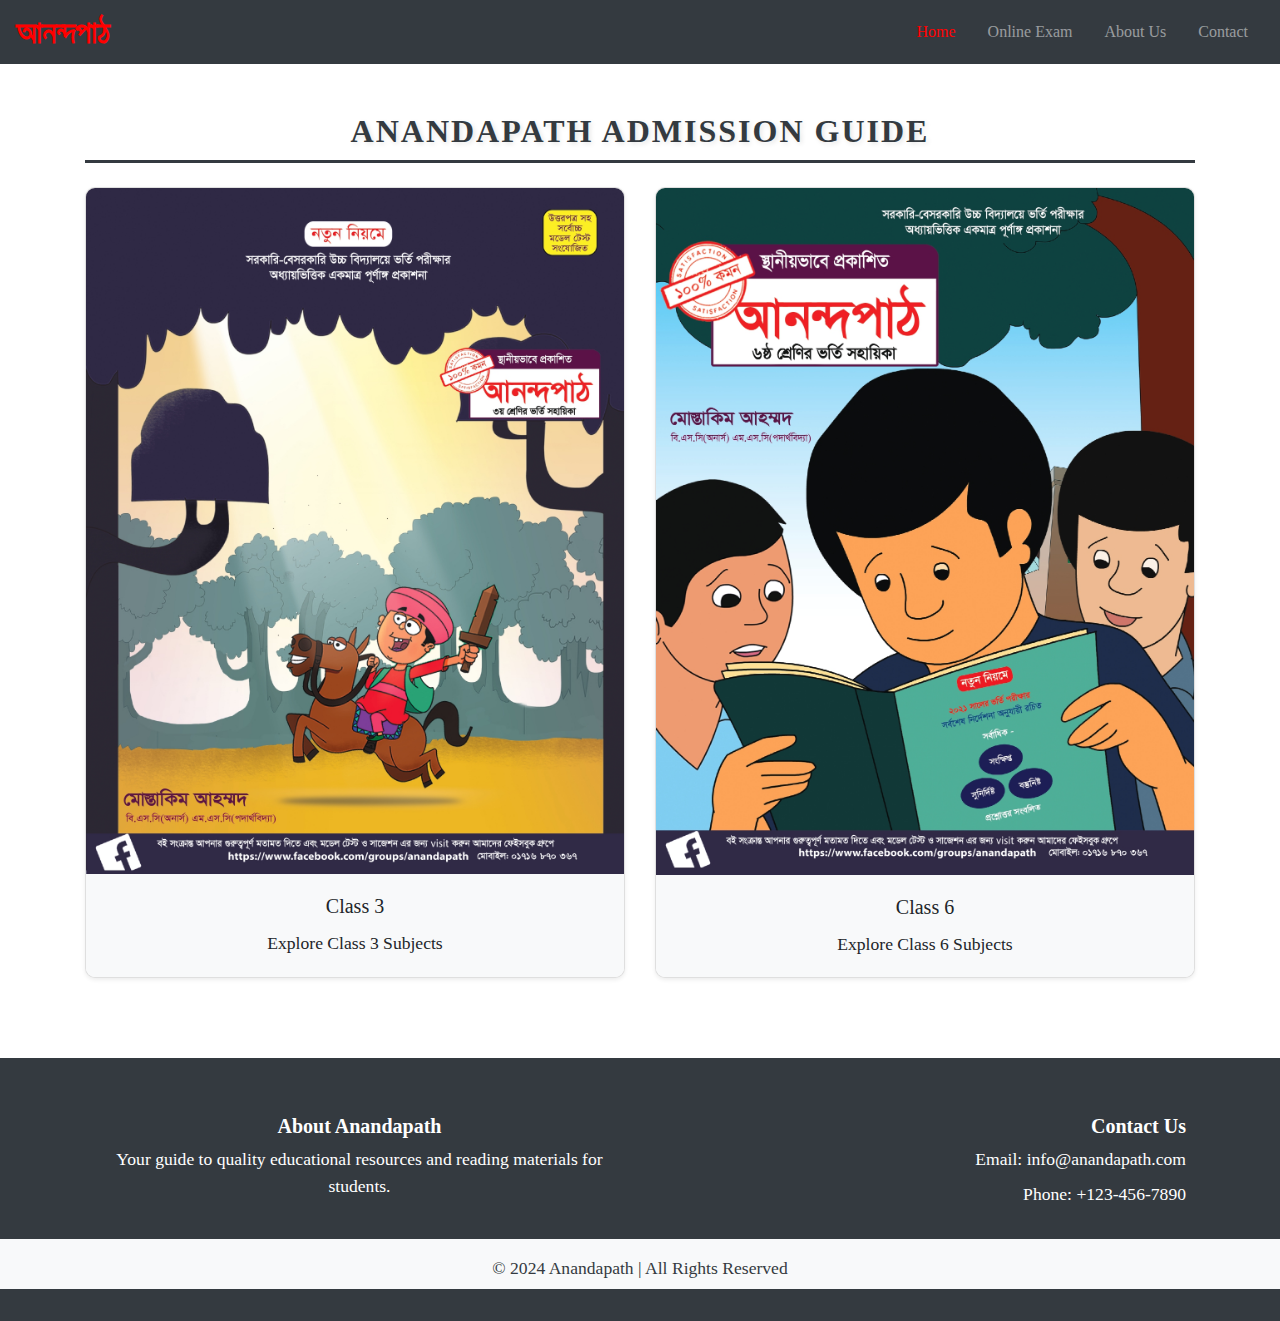
<file: index.html>
<!DOCTYPE html>
<html lang="en">

<head>
    <meta charset="UTF-8">
    <meta name="viewport" content="width=device-width, initial-scale=1.0">
    <title>Anandapath - Home</title>
    <link rel="stylesheet" href="https://stackpath.bootstrapcdn.com/bootstrap/4.5.2/css/bootstrap.min.css">
    <link rel="stylesheet" href="css/style.css"> <!-- Linking the external stylesheet -->
</head>

<body>

    <!-- Navbar -->
    <nav class="navbar navbar-expand-lg navbar-dark bg-dark">
        <a class="navbar-brand" href="index.html">আনন্দপাঠ</a> <!-- Updated with your brand name -->
        <button class="navbar-toggler" type="button" data-toggle="collapse" data-target="#navbarNav"
            aria-controls="navbarNav" aria-expanded="false" aria-label="Toggle navigation">
            <span class="navbar-toggler-icon"></span>
        </button>
        <div class="collapse navbar-collapse" id="navbarNav">
            <ul class="navbar-nav ml-auto">
                <li class="nav-item">
                    <a class="nav-link active" href="index.html">Home</a>
                </li>
                <li class="nav-item">
                    <a class="nav-link" href="exam.html">Online Exam</a>
                </li>
                <li class="nav-item"></li>
                <a class="nav-link" href="about.html">About Us</a>
                </li>
                <li class="nav-item">
                    <a class="nav-link" href="contact.html">Contact</a>
                </li>
            </ul>
        </div>
    </nav>


    <!-- Header Section -->
    <!-- Header Section -->
    <div class="container mt-5">
        <h2 class="header-title text-center">Anandapath Admission Guide</h2>
    </div>
    <!-- Class 3 and Class 6 Cards with Images -->
    <div class="container mt-4">
        <div class="row">
            <!-- Class 3 -->
            <div class="col-md-6">
                <a href="class3.html" class="card-link">
                    <div class="card shadow-sm">
                        <img src="images/class3.jpg" class="card-img-top img-fluid" alt="Class 3">
                        <div class="card-body text-center">
                            <h5 class="card-title">Class 3</h5>
                            <p class="card-text">Explore Class 3 Subjects</p>
                        </div>
                    </div>
                </a>
            </div>

            <!-- Class 6 -->
            <div class="col-md-6">
                <a href="class6.html" class="card-link">
                    <div class="card shadow-sm">
                        <img src="images/class6.jpg" class="card-img-top img-fluid" alt="Class 6">
                        <div class="card-body text-center">
                            <h5 class="card-title">Class 6</h5>
                            <p class="card-text">Explore Class 6 Subjects</p>
                        </div>
                    </div>
                </a>
            </div>
        </div>
    </div>

    <!-- Footer -->
    <footer class="bg-dark text-white text-center text-lg-start mt-5">
        <div class="container p-4">
            <div class="row">
                <div class="col-md-6">
                    <h5>About Anandapath</h5>
                    <p>Your guide to quality educational resources and reading materials for students.</p>
                </div>
                <div class="col-md-6 text-md-right">
                    <h5>Contact Us</h5>
                    <p>Email: info@anandapath.com</p>
                    <p>Phone: +123-456-7890</p>
                </div>
            </div>
        </div>
        <div class="bg-light text-dark py-2">
            <p class="mb-0">&copy; 2024 Anandapath | All Rights Reserved</p>
        </div>
    </footer>

    <script src="https://code.jquery.com/jquery-3.5.1.slim.min.js"></script>
    <script src="https://cdn.jsdelivr.net/npm/@popperjs/core@2.0.7/dist/umd/popper.min.js"></script>
    <script src="https://stackpath.bootstrapcdn.com/bootstrap/4.5.2/js/bootstrap.min.js"></script>
</body>

</html>
</file>
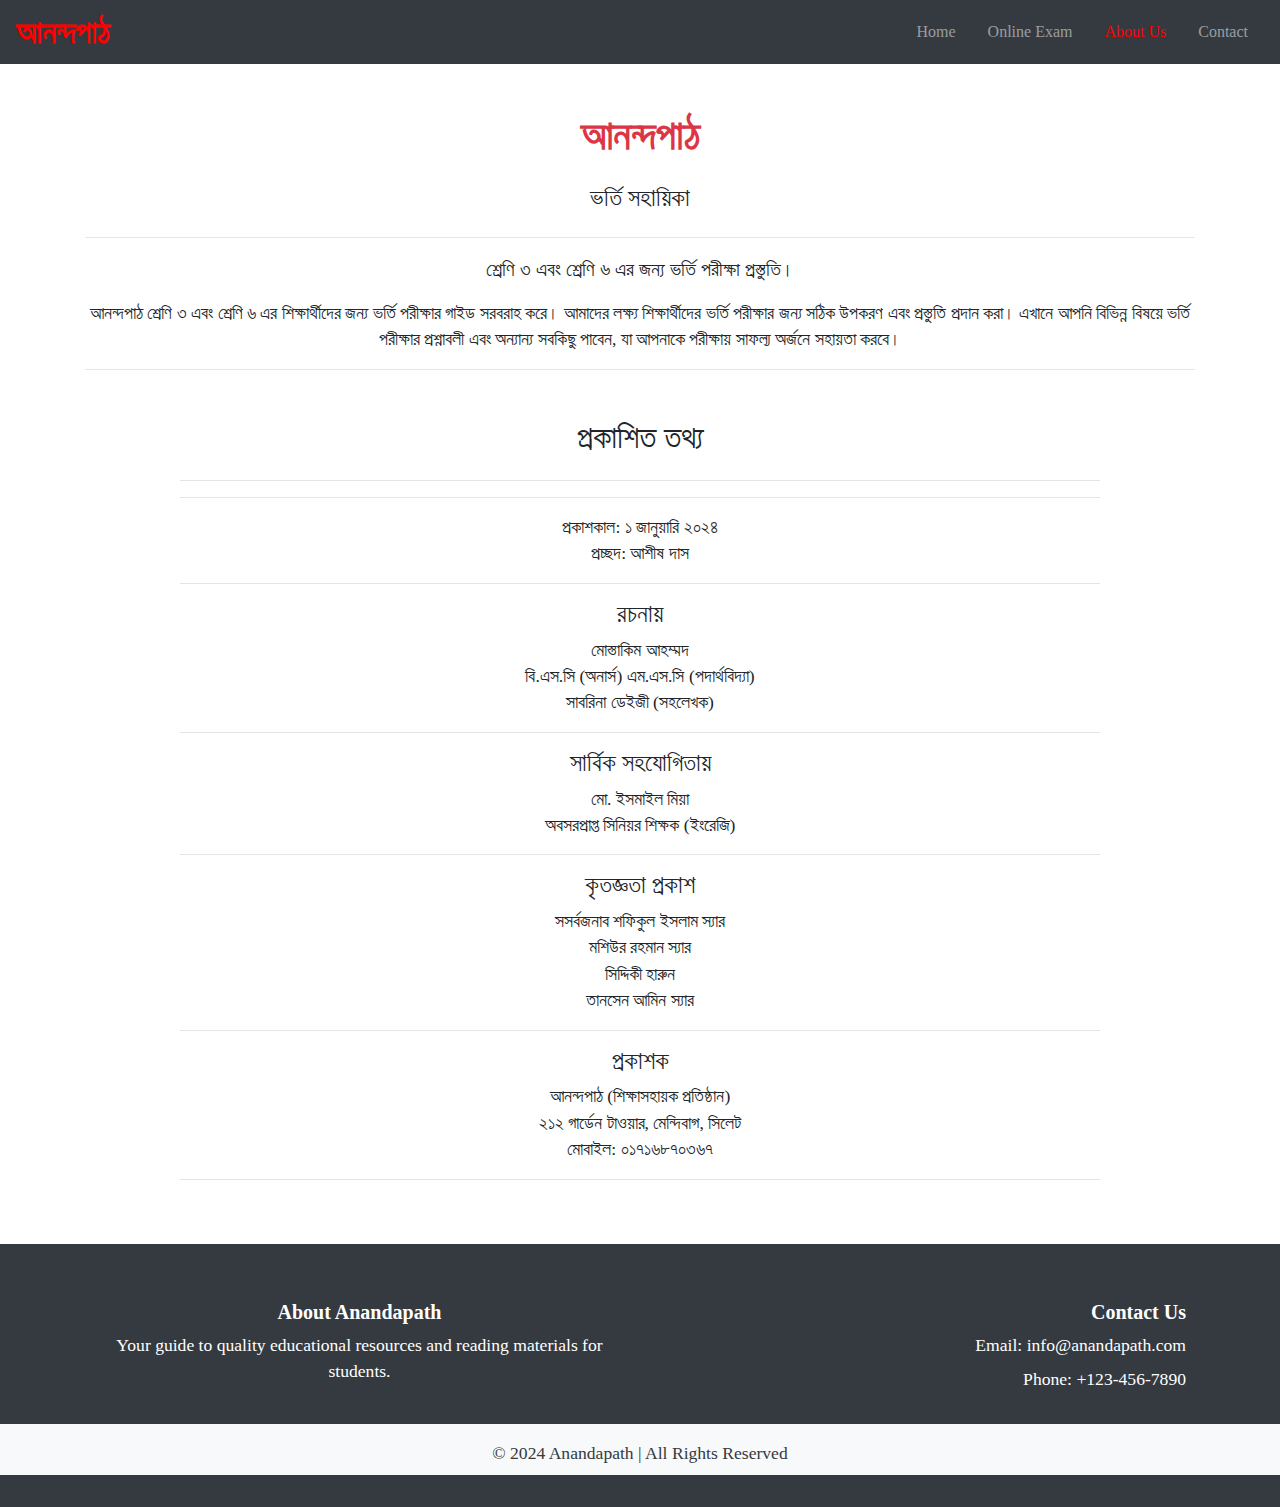
<file: about.html>
<!DOCTYPE html>
<html lang="en">
<head>
    <meta charset="UTF-8">
    <meta name="viewport" content="width=device-width, initial-scale=1.0">
    <title>About Us - Anandapath</title>
    <link rel="stylesheet" href="https://stackpath.bootstrapcdn.com/bootstrap/4.5.2/css/bootstrap.min.css">
    <link rel="stylesheet" href="css/style.css"> <!-- Link to your existing stylesheet -->
</head>
<body>

    <!-- Navbar -->
    <nav class="navbar navbar-expand-lg navbar-dark bg-dark">
        <a class="navbar-brand" href="index.html">আনন্দপাঠ</a> <!-- Updated with your brand name -->
        <button class="navbar-toggler" type="button" data-toggle="collapse" data-target="#navbarNav"
            aria-controls="navbarNav" aria-expanded="false" aria-label="Toggle navigation">
            <span class="navbar-toggler-icon"></span>
        </button>
        <div class="collapse navbar-collapse" id="navbarNav">
            <ul class="navbar-nav ml-auto">
                <li class="nav-item">
                    <a class="nav-link" href="index.html">Home</a>
                </li>
                <li class="nav-item">
                    <a class="nav-link" href="exam.html">Online Exam</a>
                </li>
                <li class="nav-item"></li>
                <a class="nav-link active" href="about.html">About Us</a>
                </li>
                <li class="nav-item">
                    <a class="nav-link" href="contact.html">Contact</a>
                </li>
            </ul>
        </div>
    </nav>

    <div class="container mt-5">
        <h1 class="text-center mb-4 text-danger"><b> আনন্দপাঠ </b></h1>
        <h4 class="text-center mb-4">ভর্তি সহায়িকা</h4><hr>
        <p class="lead text-center">শ্রেণি ৩ এবং শ্রেণি ৬ এর জন্য ভর্তি পরীক্ষা প্রস্তুতি।</p>
        <p class="text-center">আনন্দপাঠ শ্রেণি ৩ এবং শ্রেণি ৬ এর শিক্ষার্থীদের জন্য ভর্তি পরীক্ষার গাইড সরবরাহ করে। আমাদের লক্ষ্য শিক্ষার্থীদের ভর্তি পরীক্ষার জন্য সঠিক উপকরণ এবং প্রস্তুতি প্রদান করা। এখানে আপনি বিভিন্ন বিষয়ে ভর্তি পরীক্ষার প্রশ্নাবলী এবং অন্যান্য সবকিছু পাবেন, যা আপনাকে পরীক্ষায় সাফল্য অর্জনে সহায়তা করবে।</p><hr>
    
        <div class="row justify-content-center mt-5">
            <div class="col-md-10">
                <h2 class="text-center mb-4">প্রকাশিত তথ্য</h2> <hr><hr>
    
                <p class="text-center">
                    প্রকাশকাল: ১ জানুয়ারি ২০২৪ <br>
                    প্রচ্ছদ: আশীষ দাস
                </p><hr>
    
                <h4 class="text-center">রচনায়</h4>
                <p class="text-center">
                    মোস্তাকিম আহম্মদ <br>
                    বি.এস.সি (অনার্স) এম.এস.সি (পদার্থবিদ্যা) <br>
                    সাবরিনা ডেইজী (সহলেখক)
                </p><hr>
    
                <h4 class="text-center">সার্বিক সহযোগিতায়</h4>
                <p class="text-center">
                    মো. ইসমাইল মিয়া <br>
                    অবসরপ্রাপ্ত সিনিয়র শিক্ষক (ইংরেজি)
                </p><hr>
    
                <h4 class="text-center">কৃতজ্ঞতা প্রকাশ</h4>
                <p class="text-center">
                    সসর্বজনাব শফিকুল ইসলাম স্যার <br>
                    মশিউর রহমান স্যার <br>
                    সিদ্দিকী হারুন <br>
                    তানসেন আমিন স্যার
                </p><hr>
    
                
    
                <h4 class="text-center">প্রকাশক</h4>
                <p class="text-center">
                    আনন্দপাঠ (শিক্ষাসহায়ক প্রতিষ্ঠান) <br>
                    ২১২ গার্ডেন টাওয়ার, মেন্দিবাগ, সিলেট <br>
                    মোবাইল: ০১৭১৬৮৭০৩৬৭
                </p><hr>
            </div>
        </div>
    </div>
    
    

    <!-- Footer -->
    <footer class="bg-dark text-white text-center text-lg-start mt-5">
        <div class="container p-4">
            <div class="row">
                <div class="col-md-6">
                    <h5>About Anandapath</h5>
                    <p>Your guide to quality educational resources and reading materials for students.</p>
                </div>
                <div class="col-md-6 text-md-right">
                    <h5>Contact Us</h5>
                    <p>Email: info@anandapath.com</p>
                    <p>Phone: +123-456-7890</p>
                </div>
            </div>
        </div>
        <div class="bg-light text-dark py-2">
            <p class="mb-0">&copy; 2024 Anandapath | All Rights Reserved</p>
        </div>
    </footer>

    <script src="https://code.jquery.com/jquery-3.5.1.slim.min.js"></script>
    <script src="https://cdn.jsdelivr.net/npm/@popperjs/core@2.0.7/dist/umd/popper.min.js"></script>
    <script src="https://stackpath.bootstrapcdn.com/bootstrap/4.5.2/js/bootstrap.min.js"></script>
</body>
</html>
</file>
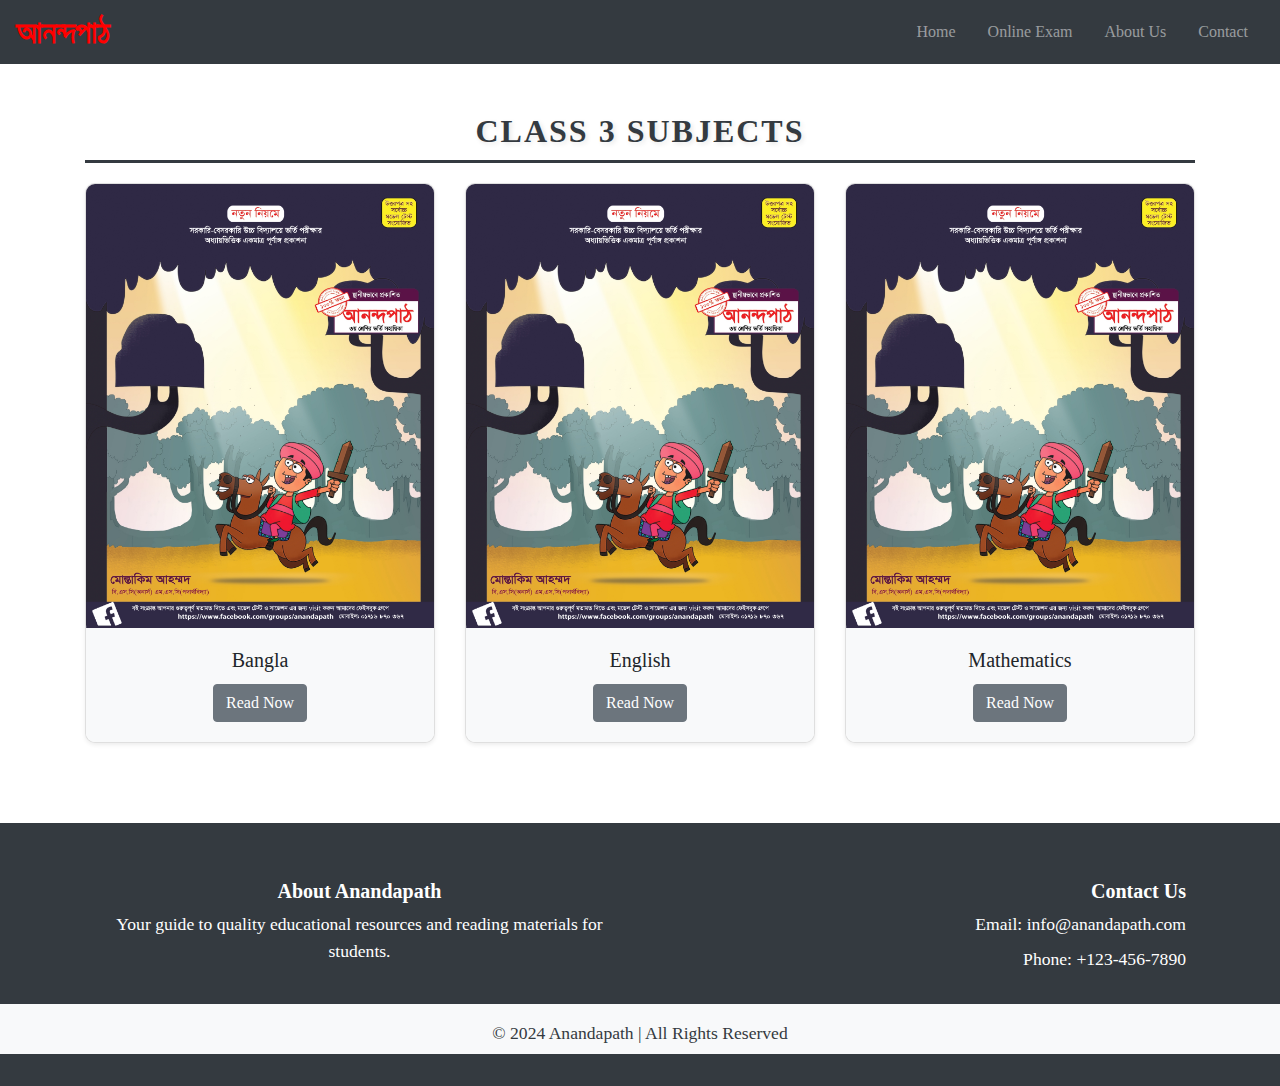
<file: class3.html>
<!DOCTYPE html>
<html lang="en">
<head>
    <meta charset="UTF-8">
    <meta name="viewport" content="width=device-width, initial-scale=1.0">
    <title>Class 3 Subjects - Anandapath</title>
    <link rel="stylesheet" href="https://stackpath.bootstrapcdn.com/bootstrap/4.5.2/css/bootstrap.min.css">
    <link rel="stylesheet" href="css/style.css"> <!-- Linking the same external stylesheet -->
</head>
<body>

 <!-- Navbar -->
 <nav class="navbar navbar-expand-lg navbar-dark bg-dark">
    <a class="navbar-brand" href="index.html">আনন্দপাঠ</a> <!-- Updated with your brand name -->
    <button class="navbar-toggler" type="button" data-toggle="collapse" data-target="#navbarNav"
        aria-controls="navbarNav" aria-expanded="false" aria-label="Toggle navigation">
        <span class="navbar-toggler-icon"></span>
    </button>
    <div class="collapse navbar-collapse" id="navbarNav">
        <ul class="navbar-nav ml-auto">
            <li class="nav-item">
                <a class="nav-link" href="index.html">Home</a>
            </li>
            <li class="nav-item">
                <a class="nav-link" href="exam.html">Online Exam</a>
            </li>
            <li class="nav-item"></li>
            <a class="nav-link" href="about.html">About Us</a>
            </li>
            <li class="nav-item">
                <a class="nav-link" href="contact.html">Contact</a>
            </li>
        </ul>
    </div>
</nav>


    <!-- Class 3 Subjects -->
    <div class="container mt-5">
        <h2 class="header-title text-center">Class 3 Subjects</h2> <!-- Same header style as index -->
        <div class="row">
            <!-- Bangla -->
            <div class="col-md-4">
                <div class="card shadow-sm">
                    <img src="images/bangla.jpg" class="card-img-top img-fluid" alt="Bangla">
                    <div class="card-body text-center">
                        <h5 class="card-title">Bangla</h5>
                        <a href="pdf-viewer.html?file=https://heyzine.com/flip-book/794738d198.html" class="btn btn-secondary">Read Now</a>
                    </div>
                </div>
            </div>

            <!-- English -->
            <div class="col-md-4">
                <div class="card shadow-sm">
                    <img src="images/english.jpg" class="card-img-top img-fluid" alt="English">
                    <div class="card-body text-center">
                        <h5 class="card-title">English</h5>
                        <a href="pdf-viewer.html?file=https://heyzine.com/flip-book/de7a0fde1e.html" class="btn btn-secondary">Read Now</a>
                    </div>
                </div>
            </div>

            <!-- Mathematics -->
            <div class="col-md-4">
                <div class="card shadow-sm">
                    <img src="images/math.jpg" class="card-img-top img-fluid" alt="Mathematics">
                    <div class="card-body text-center">
                        <h5 class="card-title">Mathematics</h5>
                        <a href="pdf-viewer.html?file=https://heyzine.com/flip-book/5cfcd8e4d5.html" class="btn btn-secondary">Read Now</a>
                    </div>
                </div>
            </div>
        </div>
    </div>

    <!-- Footer -->
    <footer class="bg-dark text-white text-center text-lg-start mt-5">
        <div class="container p-4">
            <div class="row">
                <div class="col-md-6">
                    <h5>About Anandapath</h5>
                    <p>Your guide to quality educational resources and reading materials for students.</p>
                </div>
                <div class="col-md-6 text-md-right">
                    <h5>Contact Us</h5>
                    <p>Email: info@anandapath.com</p>
                    <p>Phone: +123-456-7890</p>
                </div>
            </div>
        </div>
        <div class="bg-light text-dark py-2">
            <p class="mb-0">&copy; 2024 Anandapath | All Rights Reserved</p>
        </div>
    </footer>

    <script src="https://code.jquery.com/jquery-3.5.1.slim.min.js"></script>
    <script src="https://cdn.jsdelivr.net/npm/@popperjs/core@2.0.7/dist/umd/popper.min.js"></script>
    <script src="https://stackpath.bootstrapcdn.com/bootstrap/4.5.2/js/bootstrap.min.js"></script>
</body>
</html>
</file>
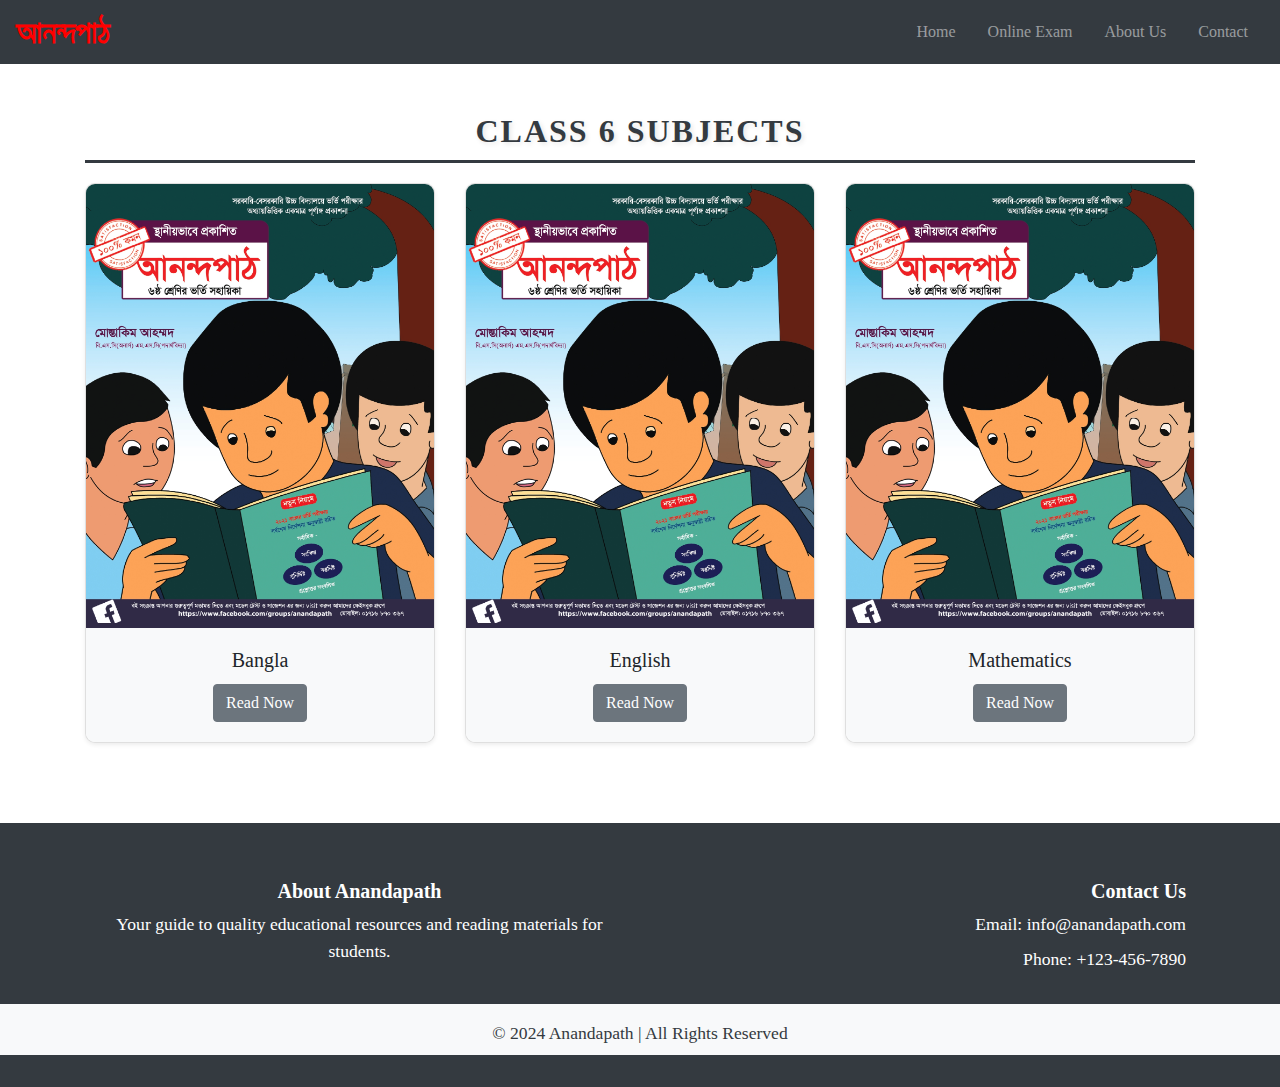
<file: class6.html>
<!DOCTYPE html>
<html lang="en">
<head>
    <meta charset="UTF-8">
    <meta name="viewport" content="width=device-width, initial-scale=1.0">
    <title>Class 6 Subjects - Anandapath</title>
    <link rel="stylesheet" href="https://stackpath.bootstrapcdn.com/bootstrap/4.5.2/css/bootstrap.min.css">
    <link rel="stylesheet" href="css/style.css"> <!-- Linking the same external stylesheet -->
</head>
<body>

 <!-- Navbar -->
 <nav class="navbar navbar-expand-lg navbar-dark bg-dark">
    <a class="navbar-brand" href="index.html">আনন্দপাঠ</a> <!-- Updated with your brand name -->
    <button class="navbar-toggler" type="button" data-toggle="collapse" data-target="#navbarNav"
        aria-controls="navbarNav" aria-expanded="false" aria-label="Toggle navigation">
        <span class="navbar-toggler-icon"></span>
    </button>
    <div class="collapse navbar-collapse" id="navbarNav">
        <ul class="navbar-nav ml-auto">
            <li class="nav-item">
                <a class="nav-link" href="index.html">Home</a>
            </li>
            <li class="nav-item">
                <a class="nav-link" href="exam.html">Online Exam</a>
            </li>
            <li class="nav-item"></li>
            <a class="nav-link" href="about.html">About Us</a>
            </li>
            <li class="nav-item">
                <a class="nav-link" href="contact.html">Contact</a>
            </li>
        </ul>
    </div>
</nav>


    <!-- Class 6 Subjects -->
    <div class="container mt-5">
        <h2 class="header-title text-center">Class 6 Subjects</h2> <!-- Consistent header styling -->
        <div class="row">
            <!-- Bangla -->
            <div class="col-md-4">
                <div class="card shadow-sm">
                    <img src="images/class6-bangla.jpg" class="card-img-top img-fluid" alt="Bangla">
                    <div class="card-body text-center">
                        <h5 class="card-title">Bangla</h5>
                        <a href="pdf-viewer.html?file=https://heyzine.com/flip-book/5cfcd8e4d5.html" class="btn btn-secondary">Read Now</a>
                    </div>
                </div>
            </div>

            <!-- English -->
            <div class="col-md-4">
                <div class="card shadow-sm">
                    <img src="images/class6-english.jpg" class="card-img-top img-fluid" alt="English">
                    <div class="card-body text-center">
                        <h5 class="card-title">English</h5>
                        <a href="pdf-viewer.html?file=https://heyzine.com/flip-book/5cfcd8e4d5.html" class="btn btn-secondary">Read Now</a>
                    </div>
                </div>
            </div>

            <!-- Mathematics -->
            <div class="col-md-4">
                <div class="card shadow-sm">
                    <img src="images/class6-math.jpg" class="card-img-top img-fluid" alt="Mathematics">
                    <div class="card-body text-center">
                        <h5 class="card-title">Mathematics</h5>
                        <a href="pdf-viewer.html?file=https://heyzine.com/flip-book/5cfcd8e4d5.html" class="btn btn-secondary">Read Now</a>
                    </div>
                </div>
            </div>
        </div>
    </div>

    <!-- Footer -->
    <footer class="bg-dark text-white text-center text-lg-start mt-5">
        <div class="container p-4">
            <div class="row">
                <div class="col-md-6">
                    <h5>About Anandapath</h5>
                    <p>Your guide to quality educational resources and reading materials for students.</p>
                </div>
                <div class="col-md-6 text-md-right">
                    <h5>Contact Us</h5>
                    <p>Email: info@anandapath.com</p>
                    <p>Phone: +123-456-7890</p>
                </div>
            </div>
        </div>
        <div class="bg-light text-dark py-2">
            <p class="mb-0">&copy; 2024 Anandapath | All Rights Reserved</p>
        </div>
    </footer>

    <script src="https://code.jquery.com/jquery-3.5.1.slim.min.js"></script>
    <script src="https://cdn.jsdelivr.net/npm/@popperjs/core@2.0.7/dist/umd/popper.min.js"></script>
    <script src="https://stackpath.bootstrapcdn.com/bootstrap/4.5.2/js/bootstrap.min.js"></script>
</body>
</html>
</file>
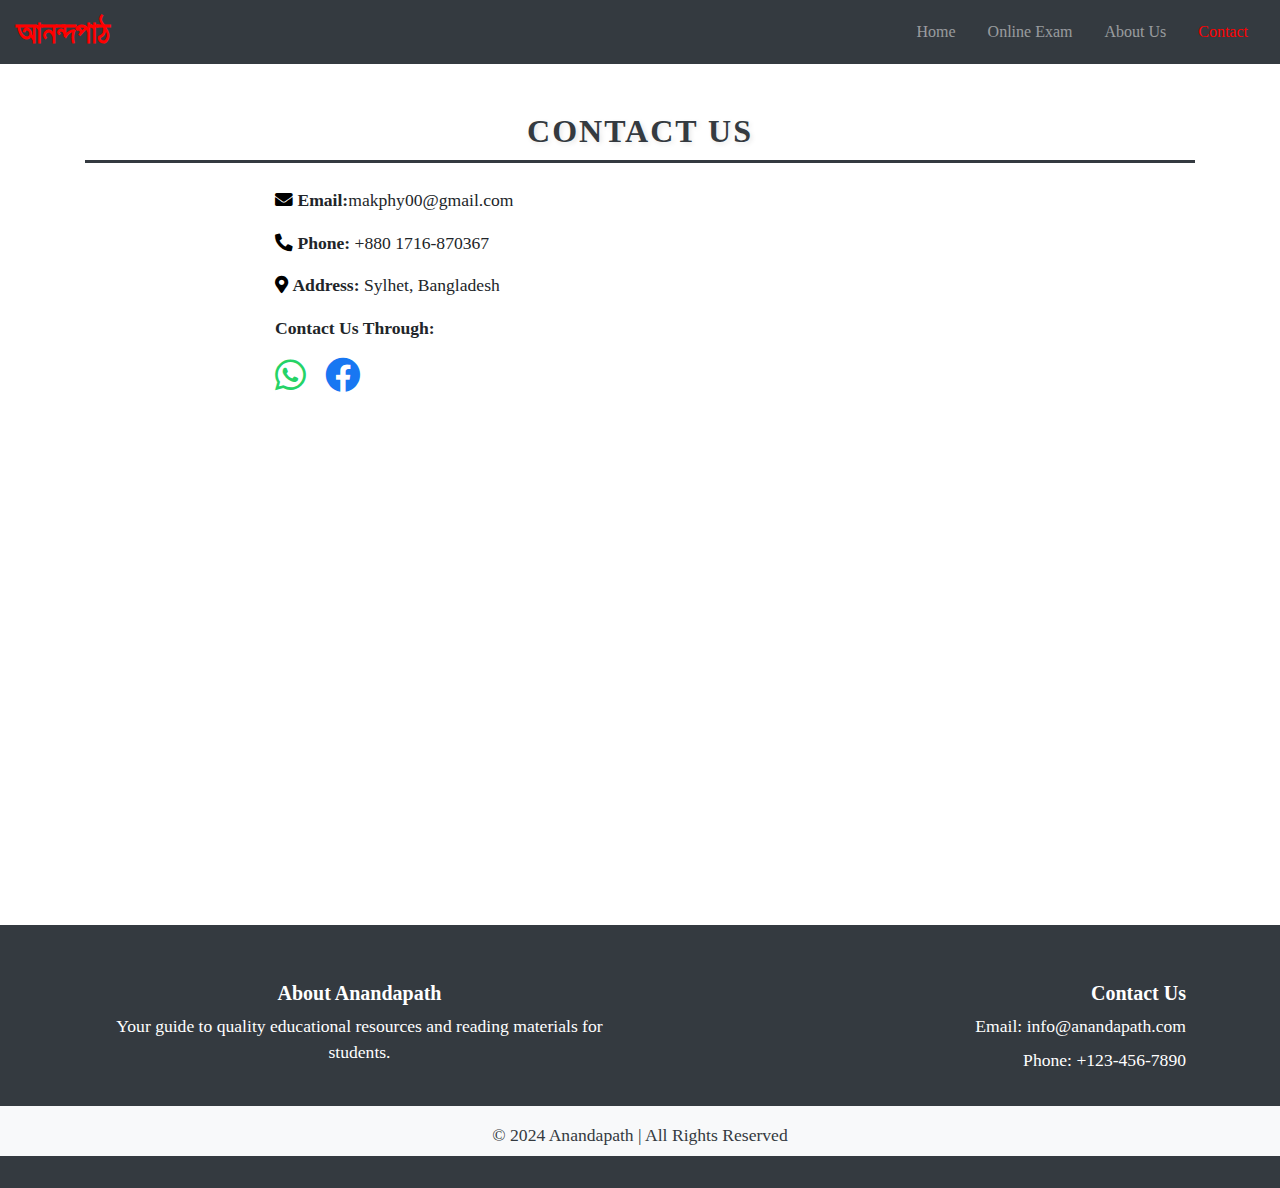
<file: contact.html>
<!DOCTYPE html>
<html lang="en">
<head>
    <meta charset="UTF-8">
    <meta name="viewport" content="width=device-width, initial-scale=1.0">
    <title>Contact Us - Anandapath</title>
    <link rel="stylesheet" href="https://stackpath.bootstrapcdn.com/bootstrap/4.5.2/css/bootstrap.min.css">
    <link rel="stylesheet" href="css/style.css"> <!-- Linking the external stylesheet -->
    <link rel="stylesheet" href="https://cdnjs.cloudflare.com/ajax/libs/font-awesome/5.15.4/css/all.min.css"> <!-- Font Awesome -->
  
</head>
<body>

 <!-- Navbar -->
 <nav class="navbar navbar-expand-lg navbar-dark bg-dark">
    <a class="navbar-brand" href="index.html">আনন্দপাঠ</a> <!-- Updated with your brand name -->
    <button class="navbar-toggler" type="button" data-toggle="collapse" data-target="#navbarNav"
        aria-controls="navbarNav" aria-expanded="false" aria-label="Toggle navigation">
        <span class="navbar-toggler-icon"></span>
    </button>
    <div class="collapse navbar-collapse" id="navbarNav">
        <ul class="navbar-nav ml-auto">
            <li class="nav-item">
                <a class="nav-link" href="index.html">Home</a>
            </li>
            <li class="nav-item">
                <a class="nav-link" href="exam.html">Online Exam</a>
            </li>
            <li class="nav-item"></li>
            <a class="nav-link" href="about.html">About Us</a>
            </li>
            <li class="nav-item">
                <a class="nav-link active" href="contact.html">Contact</a>
            </li>
        </ul>
    </div>
</nav>

    <!-- Contact Information -->
    <div class="container mt-5">
        <h2 class="header-title text-center mb-4">Contact Us</h2>
        <div class="row justify-content-center">
            <div class="col-md-8">
                <div class="contact-info-card">
                    <div class="contact-info">
                        <p><i class="fas fa-envelope"></i> <strong>Email:</strong>makphy00@gmail.com</p>
                        <p><i class="fas fa-phone-alt"></i> <strong>Phone:</strong> +880 1716-870367</p>
                        <p><i class="fas fa-map-marker-alt"></i> <strong>Address:</strong> Sylhet, Bangladesh</p>
                    
                        <!-- Social Media Links for Contact -->
                        <div class="social-icons">
                            <p><strong>Contact Us Through:</strong></p>
                            <a href="https://wa.me/yourwhatsapplink" target="_blank">
                                <i class="fab fa-whatsapp fa-2x"></i>
                            </a>
                            <a href="https://www.facebook.com/yourpage" target="_blank">
                                <i class="fab fa-facebook fa-2x"></i>
                            </a>
                        </div>
                    </div>
                    
                </div>
            </div>
        </div>

        <!-- Map of Sylhet -->
        <div class="row justify-content-center mt-4">
            <div class="col-md-8">
                <iframe
                    src="https://www.google.com/maps/embed?pb=!1m18!1m12!1m3!1d3650.4891860871454!2d91.86870601502235!3d24.897808984039944!2m3!1f0!2f0!3f0!3m2!1i1024!2i768!4f13.1!3m3!1m2!1s0x375055f885f4f60b%3A0x40bff64246f86e30!2sSylhet%2C%20Bangladesh!5e0!3m2!1sen!2sbd!4v1600023769460!5m2!1sen!2sbd"
                    width="100%" height="450" frameborder="0" style="border:0;" allowfullscreen="" aria-hidden="false" tabindex="0">
                </iframe>
            </div>
        </div>
    </div>

    <!-- Footer -->
    <footer class="bg-dark text-white text-center text-lg-start mt-5">
        <div class="container p-4">
            <div class="row">
                <div class="col-md-6">
                    <h5>About Anandapath</h5>
                    <p>Your guide to quality educational resources and reading materials for students.</p>
                </div>
                <div class="col-md-6 text-md-right">
                    <h5>Contact Us</h5>
                    <p>Email: info@anandapath.com</p>
                    <p>Phone: +123-456-7890</p>
                </div>
            </div>
        </div>
        <div class="bg-light text-dark py-2">
            <p class="mb-0">&copy; 2024 Anandapath | All Rights Reserved</p>
        </div>
    </footer>

    <script src="https://code.jquery.com/jquery-3.5.1.slim.min.js"></script>
    <script src="https://cdn.jsdelivr.net/npm/@popperjs/core@2.0.7/dist/umd/popper.min.js"></script>
    <script src="https://stackpath.bootstrapcdn.com/bootstrap/4.5.2/js/bootstrap.min.js"></script>
</body>
</html>
</file>
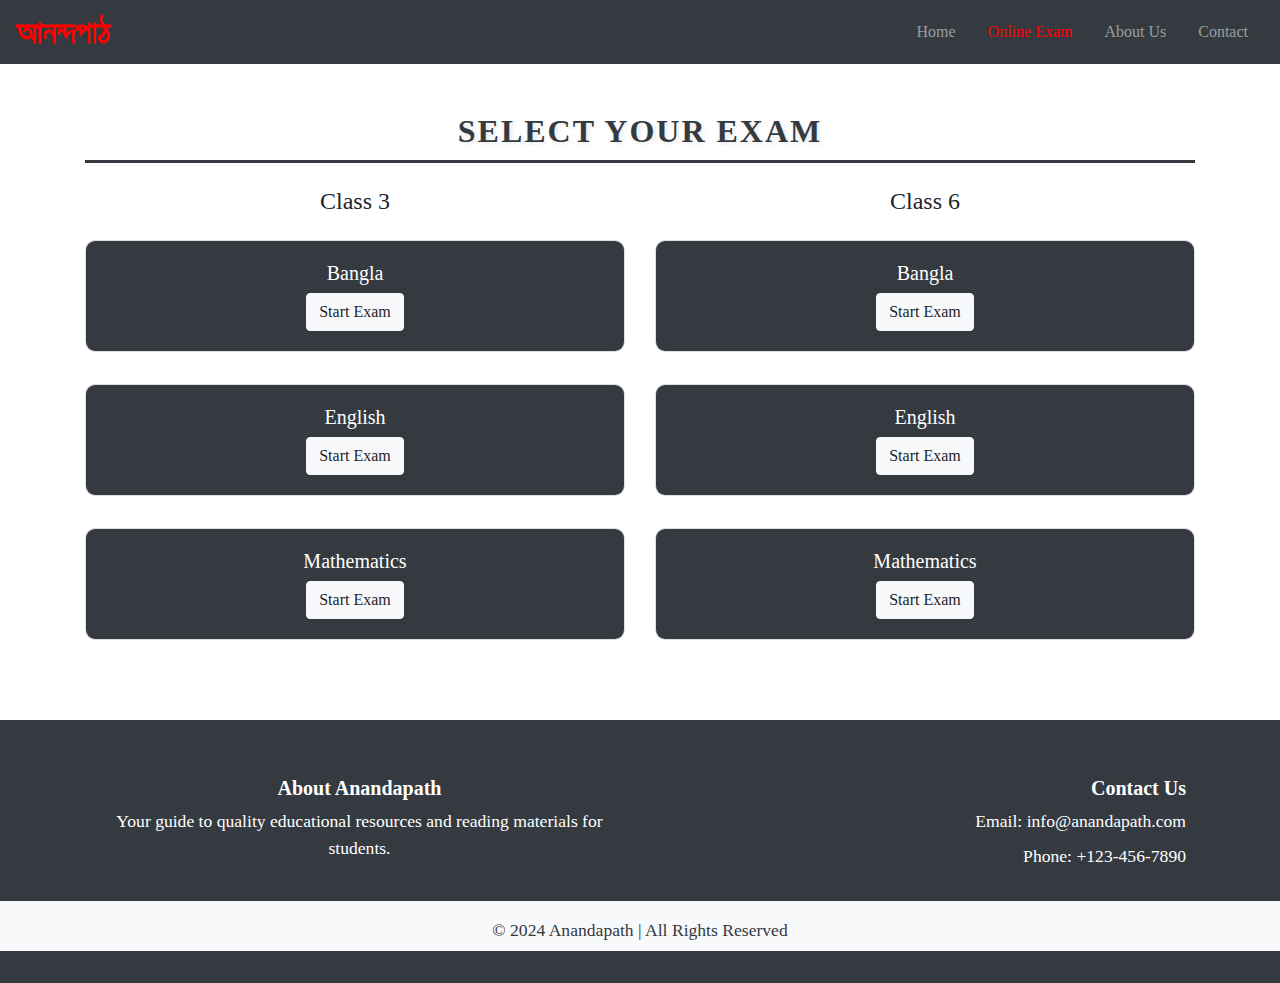
<file: exam.html>
<!DOCTYPE html>
<html lang="en">
<head>
    <meta charset="UTF-8">
    <meta name="viewport" content="width=device-width, initial-scale=1.0">
    <title>Anandapath - Home</title>
    <link rel="stylesheet" href="https://stackpath.bootstrapcdn.com/bootstrap/4.5.2/css/bootstrap.min.css">
    <link rel="stylesheet" href="css/style.css"> <!-- Linking the external stylesheet -->
</head>
<body>

 <!-- Navbar -->
 <nav class="navbar navbar-expand-lg navbar-dark bg-dark">
    <a class="navbar-brand" href="index.html">আনন্দপাঠ</a> <!-- Updated with your brand name -->
    <button class="navbar-toggler" type="button" data-toggle="collapse" data-target="#navbarNav"
        aria-controls="navbarNav" aria-expanded="false" aria-label="Toggle navigation">
        <span class="navbar-toggler-icon"></span>
    </button>
    <div class="collapse navbar-collapse" id="navbarNav">
        <ul class="navbar-nav ml-auto">
            <li class="nav-item">
                <a class="nav-link" href="index.html">Home</a>
            </li>
            <li class="nav-item">
                <a class="nav-link active" href="exam.html">Online Exam</a>
            </li>
            <li class="nav-item"></li>
            <a class="nav-link" href="about.html">About Us</a>
            </li>
            <li class="nav-item">
                <a class="nav-link" href="contact.html">Contact</a>
            </li>
        </ul>
    </div>
</nav>

    <!-- Exam Selection Container -->
    <div class="container exam-selection mt-5">
        <h2 class="text-center header-title mb-4">Select Your Exam</h2>
        <div class="row">
            <!-- Class 3 Section -->
            <div class="col-md-6">
                <div class="class-header text-center mb-4">
                    <h4>Class 3</h4>
                </div>
                <div class="card exam-card">
                    <div class="card-body text-center bg-dark text-white">
                        <h5>Bangla</h5>
                        <a href="exam-bangla-class3.html" class="btn btn-light">Start Exam</a>
                    </div>
                </div>
                <div class="card exam-card">
                    <div class="card-body text-center bg-dark text-white">
                        <h5>English</h5>
                        <a href="exam-english-class3.html" class="btn btn-light">Start Exam</a>
                    </div>
                </div>
                <div class="card exam-card">
                    <div class="card-body text-center bg-dark text-white">
                        <h5>Mathematics</h5>
                        <a href="exam-math-class3.html" class="btn btn-light">Start Exam</a>
                    </div>
                </div>
            </div>

            <!-- Class 6 Section -->
            <div class="col-md-6">
                <div class="class-header text-center mb-4">
                    <h4>Class 6</h4>
                </div>
                <div class="card exam-card">
                    <div class="card-body text-center bg-dark text-white">
                        <h5>Bangla</h5>
                        <a href="exam-bangla-class6.html" class="btn btn-light">Start Exam</a>
                    </div>
                </div>
                <div class="card exam-card">
                    <div class="card-body text-center bg-dark text-white">
                        <h5>English</h5>
                        <a href="exam-english-class6.html" class="btn btn-light">Start Exam</a>
                    </div>
                </div>
                <div class="card exam-card">
                    <div class="card-body text-center bg-dark text-white">
                        <h5>Mathematics</h5>
                        <a href="exam-math-class6.html" class="btn btn-light">Start Exam</a>
                    </div>
                </div>
            </div>
        </div>
    </div>

    <!-- Footer -->
    <footer class="bg-dark text-white text-center text-lg-start mt-5">
        <div class="container p-4">
            <div class="row">
                <div class="col-md-6">
                    <h5>About Anandapath</h5>
                    <p>Your guide to quality educational resources and reading materials for students.</p>
                </div>
                <div class="col-md-6 text-md-right">
                    <h5>Contact Us</h5>
                    <p>Email: info@anandapath.com</p>
                    <p>Phone: +123-456-7890</p>
                </div>
            </div>
        </div>
        <div class="bg-light text-dark py-2">
            <p class="mb-0">&copy; 2024 Anandapath | All Rights Reserved</p>
        </div>
    </footer>

    <script src="https://code.jquery.com/jquery-3.5.1.slim.min.js"></script>
    <script src="https://cdn.jsdelivr.net/npm/@popperjs/core@2.0.7/dist/umd/popper.min.js"></script>
    <script src="https://stackpath.bootstrapcdn.com/bootstrap/4.5.2/js/bootstrap.min.js"></script>
</body>
</html>
</file>
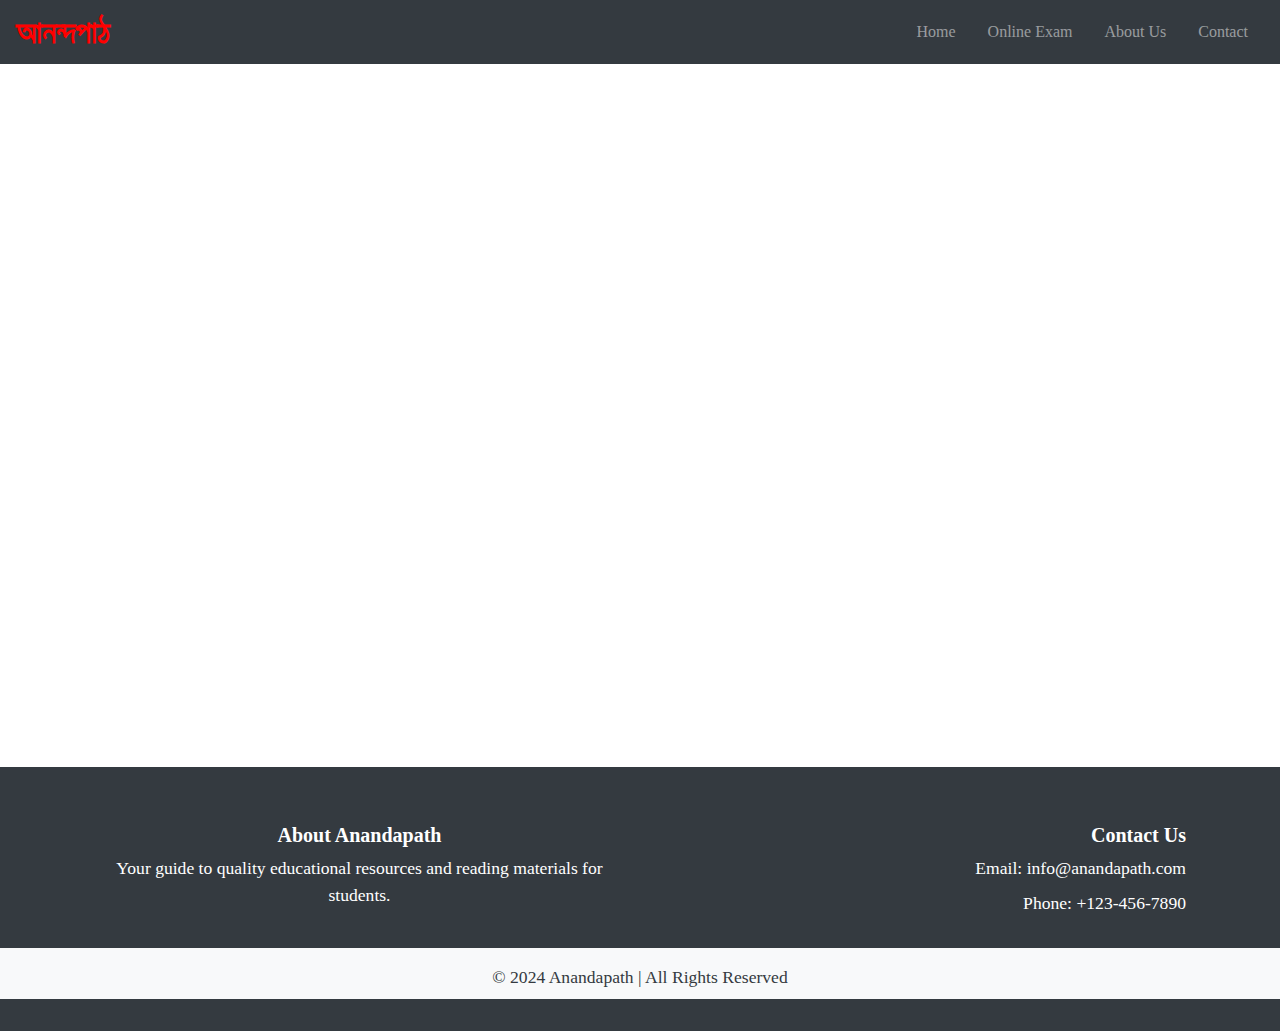
<file: pdf-viewer.html>
<!DOCTYPE html>
<html lang="en">
<head>
    <meta charset="UTF-8">
    <meta name="viewport" content="width=device-width, initial-scale=1.0">
    <title>Anandapath - Flipbook Viewer</title>
    <!-- Bootstrap CSS -->
    <link rel="stylesheet" href="https://stackpath.bootstrapcdn.com/bootstrap/4.5.2/css/bootstrap.min.css">
    <link rel="stylesheet" href="css/style.css"> <!-- Linking the external stylesheet for consistency -->
</head>
<body>

     <!-- Navbar -->
     <nav class="navbar navbar-expand-lg navbar-dark bg-dark">
        <a class="navbar-brand" href="index.html">আনন্দপাঠ</a> <!-- Updated with your brand name -->
        <button class="navbar-toggler" type="button" data-toggle="collapse" data-target="#navbarNav"
            aria-controls="navbarNav" aria-expanded="false" aria-label="Toggle navigation">
            <span class="navbar-toggler-icon"></span>
        </button>
        <div class="collapse navbar-collapse" id="navbarNav">
            <ul class="navbar-nav ml-auto">
                <li class="nav-item">
                    <a class="nav-link" href="index.html">Home</a>
                </li>
                <li class="nav-item">
                    <a class="nav-link" href="exam.html">Online Exam</a>
                </li>
                <li class="nav-item"></li>
                <a class="nav-link" href="about.html">About Us</a>
                </li>
                <li class="nav-item">
                    <a class="nav-link" href="contact.html">Contact</a>
                </li>
            </ul>
        </div>
    </nav>

    <!-- Flipbook Viewer -->
    <div class="container mt-5">
        <div class="row justify-content-center">
            <div class="col-md-10">
                
                <!-- Iframe for displaying the flipbook -->
                <div id="iframeContainer" class="text-center">
                    <iframe id="flipbookIframe" allowfullscreen="allowfullscreen" scrolling="no" style="border: 0px; width: 100%; height: 600px;"></iframe>
                </div>
            </div>
        </div>
    </div>

    <!-- Footer -->
    <footer class="bg-dark text-white text-center text-lg-start mt-5">
        <div class="container p-4">
            <div class="row">
                <div class="col-md-6">
                    <h5>About Anandapath</h5>
                    <p>Your guide to quality educational resources and reading materials for students.</p>
                </div>
                <div class="col-md-6 text-md-right">
                    <h5>Contact Us</h5>
                    <p>Email: info@anandapath.com</p>
                    <p>Phone: +123-456-7890</p>
                </div>
            </div>
        </div>
        <div class="bg-light text-dark py-2">
            <p class="mb-0">&copy; 2024 Anandapath | All Rights Reserved</p>
        </div>
    </footer>

    <!-- Include jQuery -->
    <script src="https://code.jquery.com/jquery-3.5.1.min.js"></script>

    <script>
        // Get the file parameter from the URL
        const params = new URLSearchParams(window.location.search);
        const file = params.get('file');

        const iframe = document.getElementById('flipbookIframe');

        if (!file) {
            alert('No file specified. Please provide a file in the URL like: ?file=https://heyzine.com/flip-book/1106489b79.html');
        } else {
            // Set the iframe source to the provided flipbook URL
            iframe.src = file;
        }
    </script>

</body>
</html>
</file>
<file: css/style.css>
/* General Styles */
body {
    font-family: 'Merriweather', serif;
    font-size: 1.1rem; /* Slightly larger, comfortable reading size */
}

/* Header Styling */
.header-title {
    font-size: 2rem;
    font-weight: 700;
    color: #343a40;
    text-transform: uppercase;
    letter-spacing: 2px;
    margin-bottom: 20px;
    text-shadow: 2px 2px 5px rgba(0, 0, 0, 0.1); /* Subtle shadow */
    border-bottom: 3px solid #343a40; /* Underline */
    display: inline-block;
    padding-bottom: 10px;
    display: flex;
    justify-content: center;
}

/* Navbar */
.navbar {
    padding: 0.5rem 1rem;
}

.navbar-brand {
    font-weight: bold;
    color: red !important;
    font-size: 2rem !important;
    padding: 0;
}

.navbar-nav .nav-link {
    font-size: 1rem !important;
    padding: 0.5rem 1rem !important;
}

/* Cards Styling */
.card-link {
    text-decoration: none;
    color: inherit;
}

/* General card hover effect */
.card {
    transition: transform 0.3s ease, box-shadow 0.3s ease;
    border-radius: 10px;
    overflow: hidden;
    margin-bottom: 2rem;
}

.card:hover {
    transform: scale(1.05); /* Zoom effect */
    box-shadow: 0 6px 12px rgba(0, 0, 0, 0.15); /* Shadow effect */
}

/* Quiz card: Disable hover effect for the quiz page */
.no-hover-effect:hover {
    transform: none; /* Disable the zooming effect */
    box-shadow: none; /* Disable the shadow effect */
}

.card-body {
    background-color: #f8f9fa;
    padding: 20px;
}

/* Footer Styling */
footer {
    padding: 2rem 0;
}

footer h5 {
    font-weight: bold;
}

footer p {
    margin: 0.5rem 0;
}

.bg-light {
    background-color: #f8f9fa !important;
}

.bg-dark {
    background-color: #343a40 !important;
}

.text-white {
    color: #fff !important;
}

.text-dark {
    color: #343a40 !important;
}

/* General icon color */
.contact-info i {
    color: #000 !important; /* Default black color for all icons */
}

/* Facebook and WhatsApp specific colors */
.contact-info .fa-facebook {
    color: #1877f2 !important; /* Facebook blue */
}

.contact-info .fa-whatsapp {
    color: #25d366 !important; /* WhatsApp green */
}

/* Hover effect for all icons */
.contact-info a:hover i {
    color: #000000; /* Hover effect for all icons (except specific ones) */
}

/* Social Media Icons */
.social-icons a {
    margin-right: 15px;
}

/* Styles for quiz interface */
.quiz-container {
    max-width: 900px;
    margin: 50px auto;
    padding: 20px;
    background-color: #f8f9fa;
    border-radius: 10px;
    box-shadow: 0 4px 10px rgba(0, 0, 0, 0.1);
}

.question-header {
    font-size: 1.3rem;
    font-weight: bold;
    margin-bottom: 10px;
}

.question {
    margin-bottom: 20px;
}

.options {
    list-style-type: none;
    padding: 0;
}

.options li {
    margin-bottom: 10px;
}

.options li label {
    font-size: 1.1rem;
    margin-left: 10px;
}

.correct-answer {
    background-color: #28a745;
    color: white;
}

.incorrect-answer {
    background-color: #dc3545;
    color: white;
}

.btn-check-answer, .btn-next-question {
    margin-top: 15px;
    float: right;
}

.result {
    margin-top: 20px;
    font-size: 1.2rem;
    font-weight: bold;
}

/* Timer Styling */
#timer {
    font-size: 1.2rem;
    margin-bottom: 20px;
    color: #dc3545;
}

.nav-link.active {
    color: red !important; /* Red text color for the active page */
}
</file>
